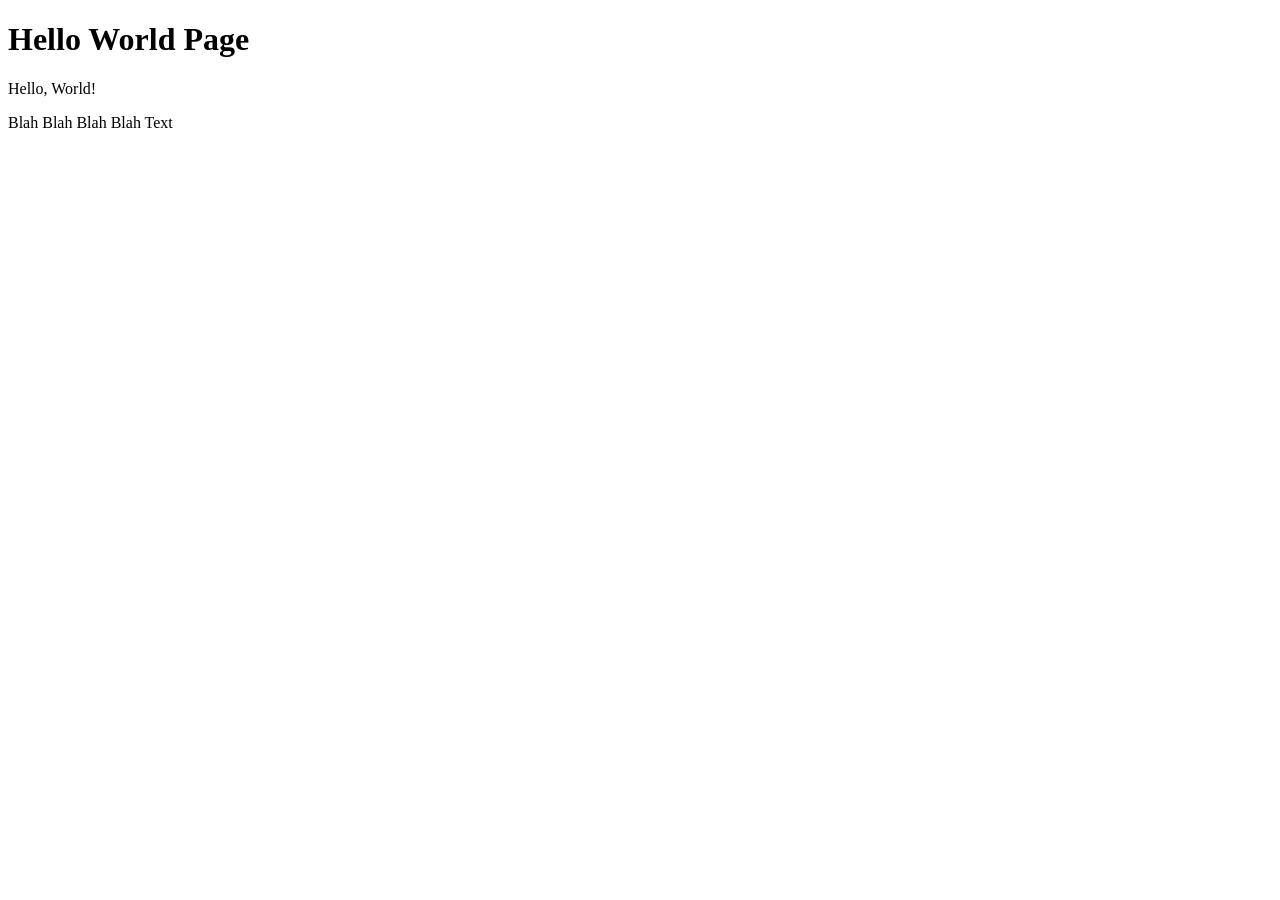
<file: hello/index.html>
<!DOCTYPE html>
<html>
    <head>
         <title>Hello, World!</title>
    </head>
    <body>
        <h1>Hello World Page</h1>
       <p>Hello, World!</p>

        <p>Blah Blah Blah Blah Text</p>
    </body>

</html>
</file>
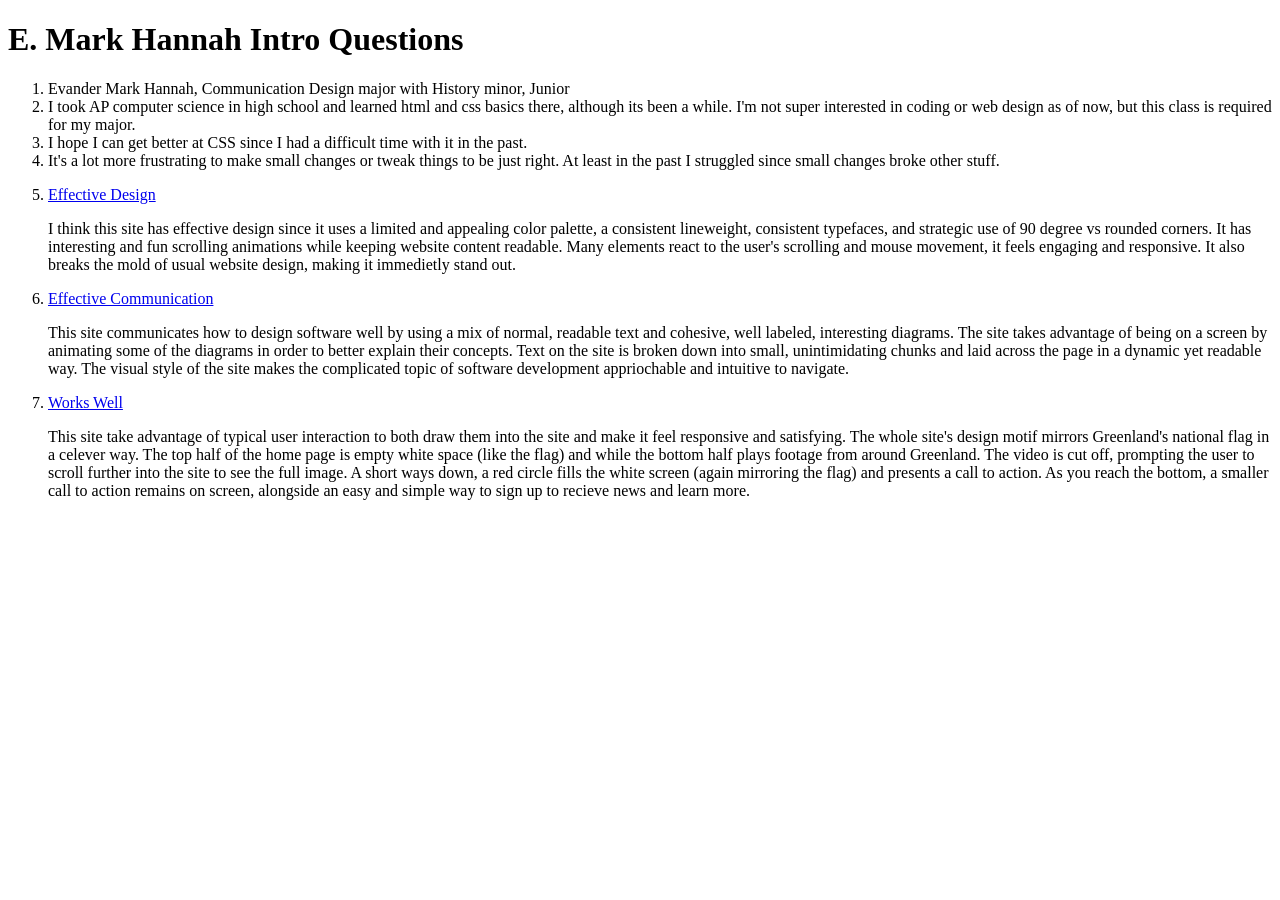
<file: intro-questions/index.html>
<!DOCTYPE html>
<html>

<title>Intro Questions</title>

<body>
   <p>
    <h1>E. Mark Hannah Intro Questions</h1>
</p>

<p>
    <ol>    
<li>Evander Mark Hannah, Communication Design major with History minor, Junior</li>
<li>I took AP computer science in high school and learned html and css basics there, although its been a while. I'm not super interested in coding or web design as of now, but this class is required for my major.</li>
<li>I hope I can get better at CSS since I had a difficult time with it in the past.</li>
<li>It's a lot more frustrating to make small changes or tweak things to be just right. At least in the past I struggled since small changes broke other stuff.</li>
<li>
    
   <p><a target="_blank" href="https://gt-mechanik.com/">Effective Design</a></p>
   <p>I think this site has effective design since it uses a limited and appealing color palette, a consistent lineweight, consistent typefaces, 
    and strategic use of 90 degree vs rounded corners. 
    It has interesting and fun scrolling animations while keeping website content readable.
    Many elements react to the user's scrolling and mouse movement, it feels engaging and responsive.
    It also breaks the mold of usual website design, making it immedietly stand out.     
</p>
</li>
<li>
<p><a target="_blank" href="https://www.makingsoftware.com/">Effective Communication</a></p>
   <p>
        This site communicates how to design software well by using a mix of normal, readable text and cohesive, well labeled, interesting diagrams.
        The site takes advantage of being on a screen by animating some of the diagrams in order to better explain their concepts. 
        Text on the site is broken down into small, unintimidating chunks and laid across the page in a dynamic yet readable way. 
        The visual style of the site makes the complicated topic of software development appriochable and intuitive to navigate. 

   </p>
</li>
<li>
<p><a target="_blank" href="https://supportgreenland.org/">Works Well</a></p>
   <p>
        This site take advantage of typical user interaction to both draw them into the site and make it feel responsive and satisfying. 
        The whole site's design motif mirrors Greenland's national flag in a celever way. 
        The top half of the home page is empty white space (like the flag) and while the bottom half plays footage from around Greenland.
        The video is cut off, prompting the user to scroll further into the site to see the full image.
        A short ways down, a red circle fills the white screen (again mirroring the flag) and presents a call to action. 
        As you reach the bottom, a smaller call to action remains on screen, alongside an easy and simple way to sign up to recieve news and learn more. 
   </p>


</li>

    </ol>
</p>

</body>



</html>
</file>
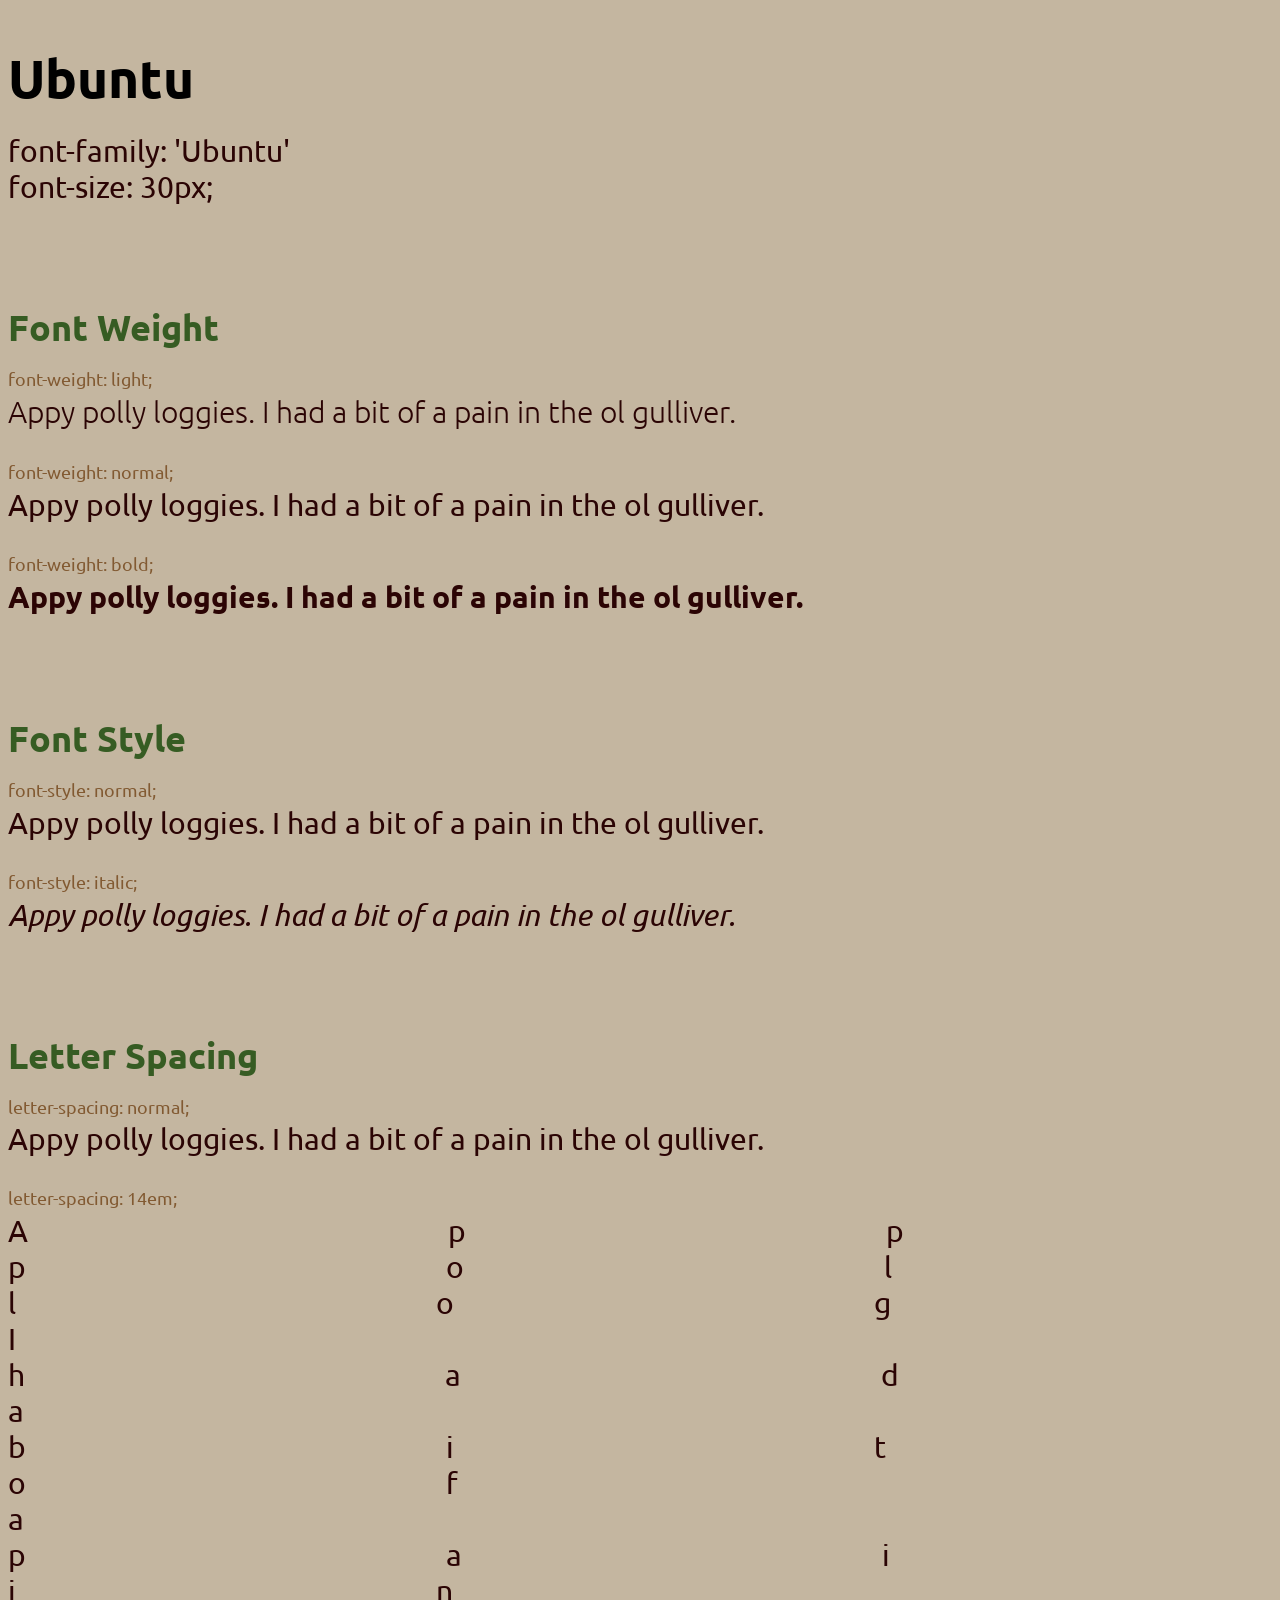
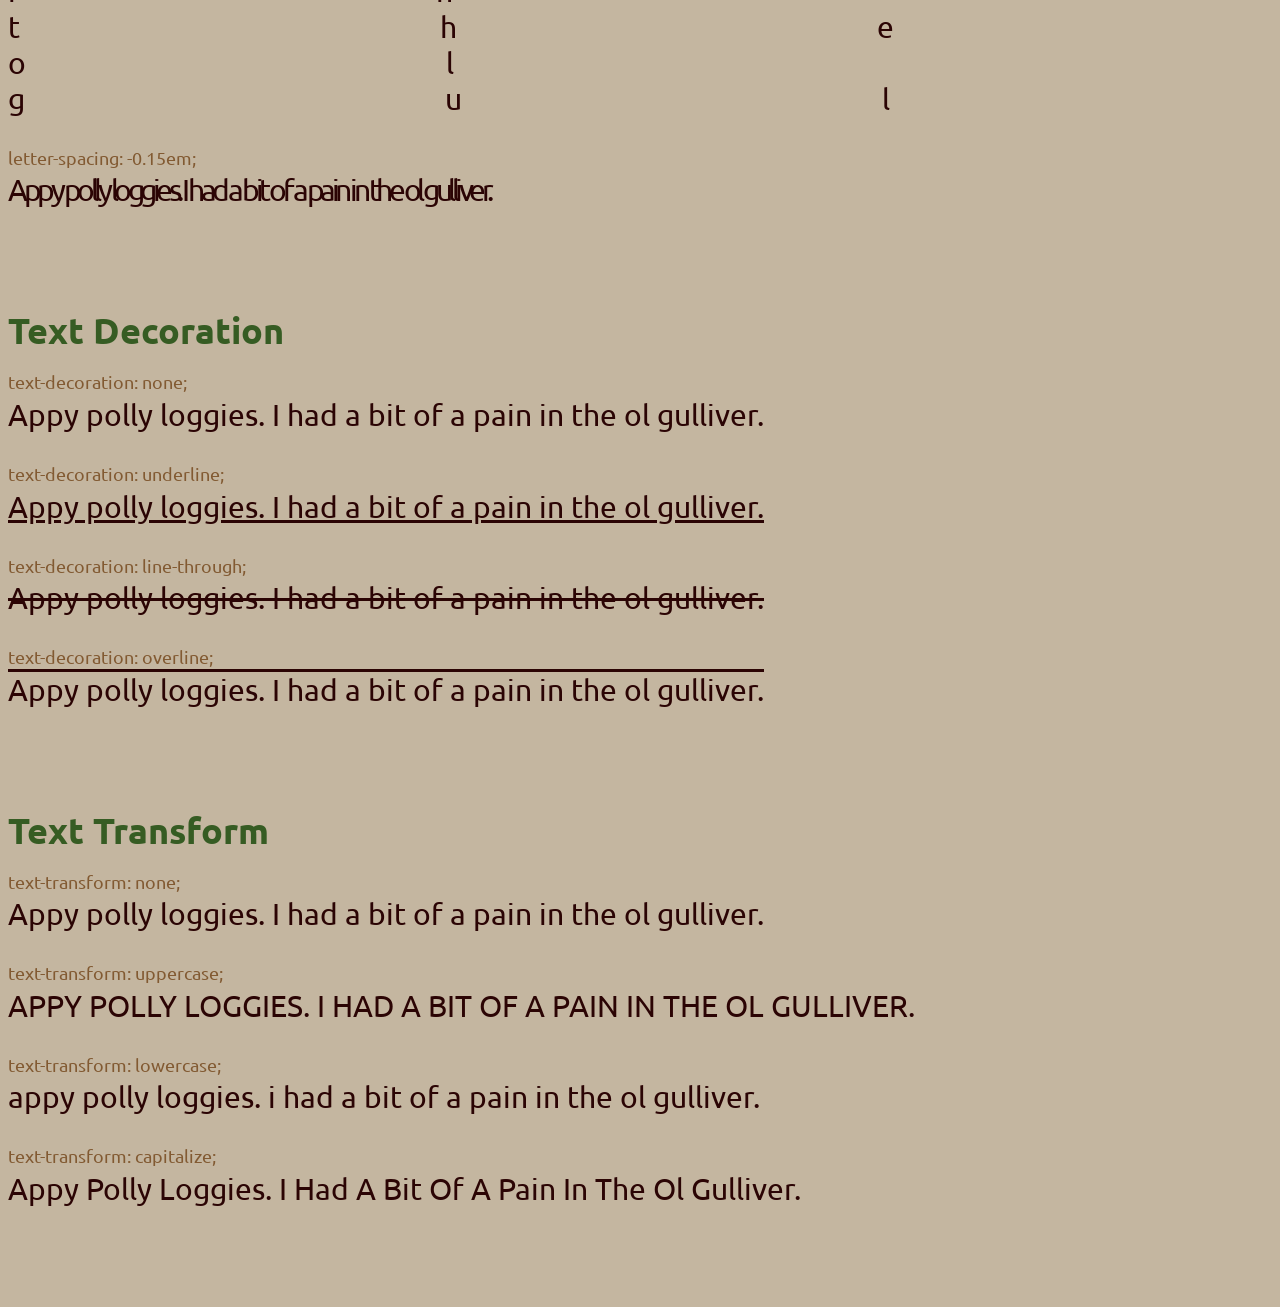
<file: type-styles/index.html>
<!DOCTYPE html>
<html>
    <head>
        <title>Font Styles Mark Hannah</title>
        <link rel="preconnect" href="https://fonts.googleapis.com">
<link rel="preconnect" href="https://fonts.gstatic.com" crossorigin>
<link href="https://fonts.googleapis.com/css2?family=Ubuntu:ital,wght@0,300;0,400;0,500;0,700;1,300;1,400;1,500;1,700&display=swap" rel="stylesheet">
        <link href="css/styles.css" rel="stylesheet">
    </head>
    <body>
        <section>
            <h1 class="styledFont">Ubuntu</h1>
            <p>
                font-family: 'Ubuntu'<br>font-size: 30px;
            </p>
        </section>
        <section class="FontWeight">
            <h2>Font Weight</h2>
                <h3>font-weight: light;</h3>
            <p class="styledFont Light">
                                            Appy polly loggies. I had a bit of a pain in the ol gulliver.</p>
            <h3>font-weight: normal;</h3>
            <p class="styledFont Normal">
                                            Appy polly loggies. I had a bit of a pain in the ol gulliver.</p>
            <h3>font-weight: bold;</h3>
            <p class="styledFont Bold">
                                            Appy polly loggies. I had a bit of a pain in the ol gulliver.</p>
        </section>
        <section class="FontStyle">
            <h2>Font Style</h2>
            <h3>font-style: normal;</h3>
            <p class="styledFont Normal">
                                            Appy polly loggies. I had a bit of a pain in the ol gulliver.</p>
            <h3>font-style: italic;</h3>
            <p class="styledFont Italic">
                                            Appy polly loggies. I had a bit of a pain in the ol gulliver.</p>
        </section>
        <section class="LetterSpacing">
            <h2>Letter Spacing</h2>
            <h3>letter-spacing: normal;</h3>
            <p class="styledFont Normal">
                                            Appy polly loggies. I had a bit of a pain in the ol gulliver.</p>
            <h3>letter-spacing: 14em;</h3>
            <p class="styledFont Wide">
                                            Appy polly loggies. I had a bit of a pain in the ol gulliver.</p>
            <h3>letter-spacing: -0.15em;</h3>
            <p class="styledFont Narrow">
                                            Appy polly loggies. I had a bit of a pain in the ol gulliver.</p>
        </section>
        <section class="TextDecoration">
            <h2>Text Decoration</h2>
            <h3>text-decoration: none;</h3>
            <p class="styledFont None">
                                            Appy polly loggies. I had a bit of a pain in the ol gulliver.</p>
            <h3>text-decoration: underline;</h3>
            <p class="styledFont Underline">
                                            Appy polly loggies. I had a bit of a pain in the ol gulliver.</p>
            <h3>text-decoration: line-through;</h3>
            <p class="styledFont LineThrough">
                                            Appy polly loggies. I had a bit of a pain in the ol gulliver.</p>
            <h3>text-decoration: overline;</h3>
            <p class="styledFont Overline">
                                            Appy polly loggies. I had a bit of a pain in the ol gulliver.</p>
        </section>
        <section class="TextTransform">
            <h2>Text Transform</h2>
            <h3>text-transform: none;</h3>
            <p class="styledFont None">
                                            Appy polly loggies. I had a bit of a pain in the ol gulliver.</p>
            <h3>text-transform: uppercase;</h3>
            <p class="styledFont Uppercase">
                                            Appy polly loggies. I had a bit of a pain in the ol gulliver.</p>
            <h3>text-transform: lowercase;</h3>
            <p class="styledFont Lowercase">
                                            Appy polly loggies. I had a bit of a pain in the ol gulliver.</p>
            <h3>text-transform: capitalize;</h3>
            <p class="styledFont Capitalize">
                                            Appy polly loggies. I had a bit of a pain in the ol gulliver.</p>
        </section>
    </body>
</html>
</file>
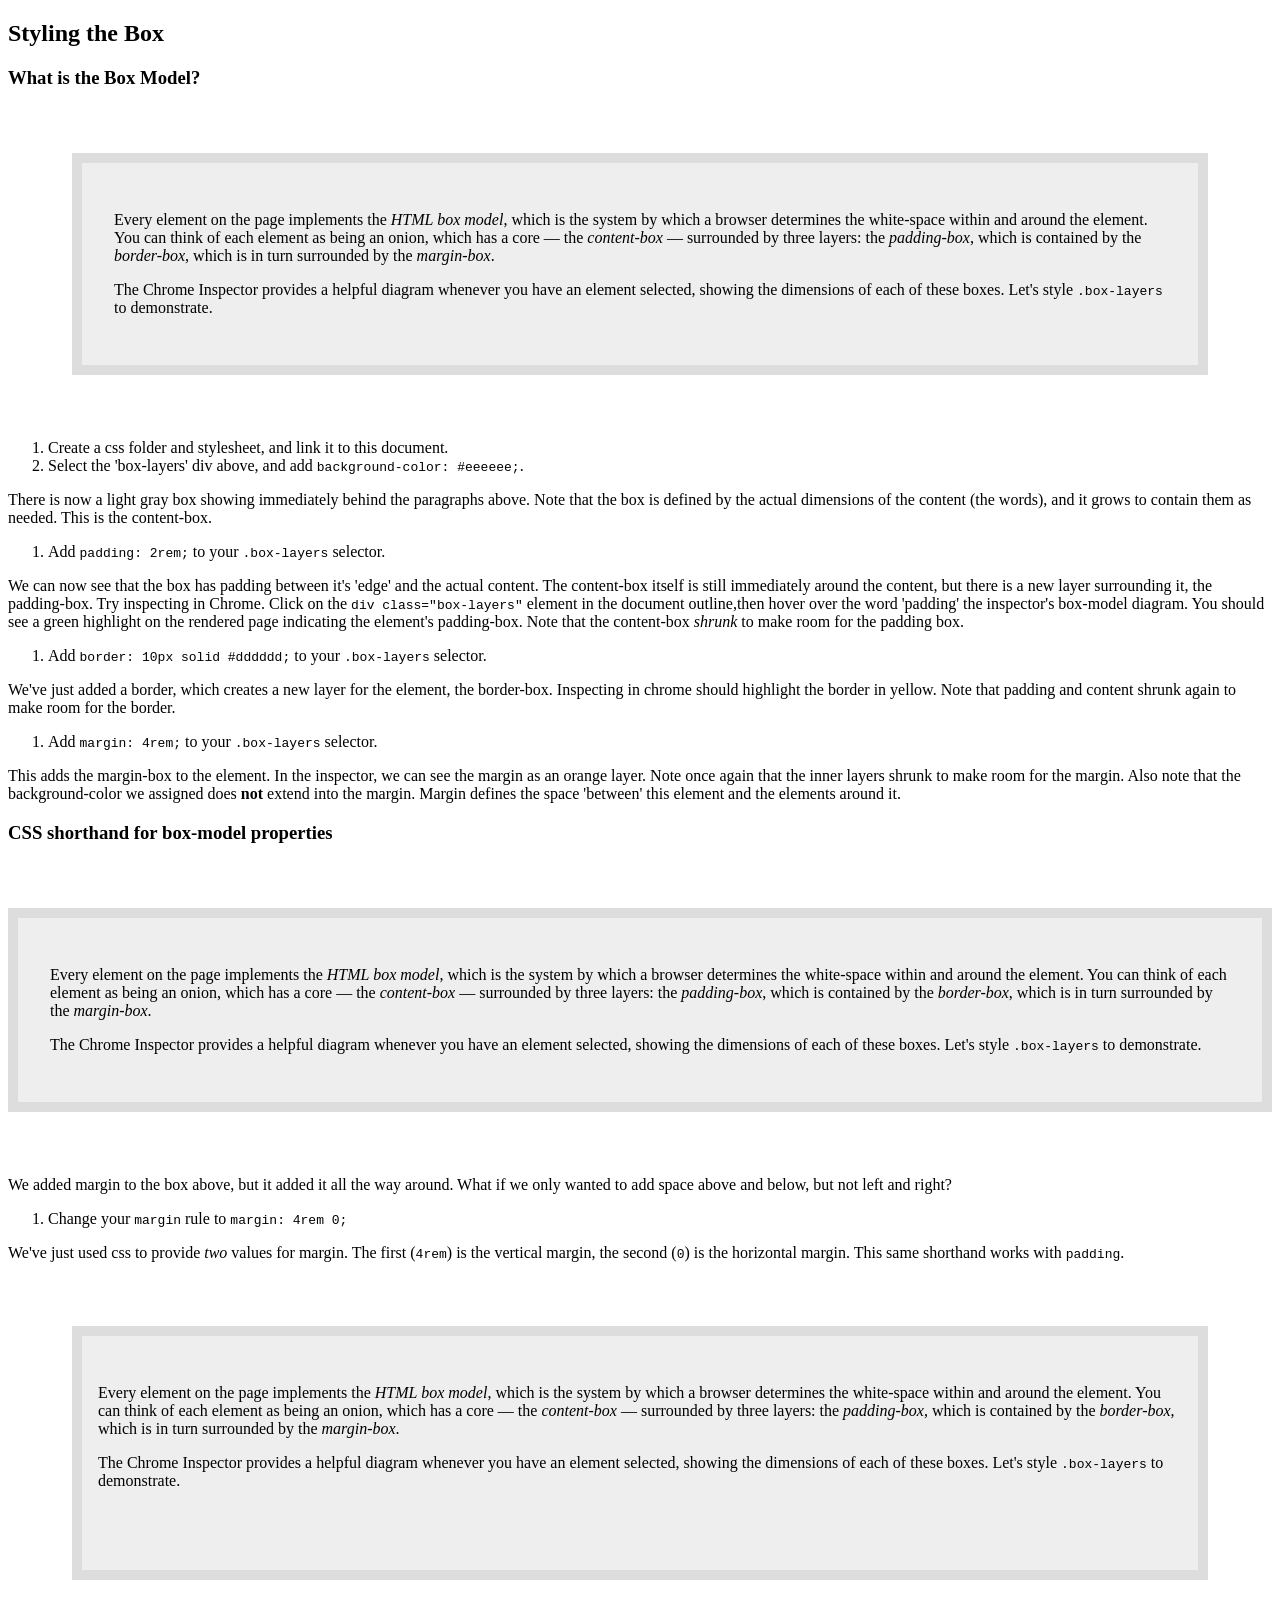
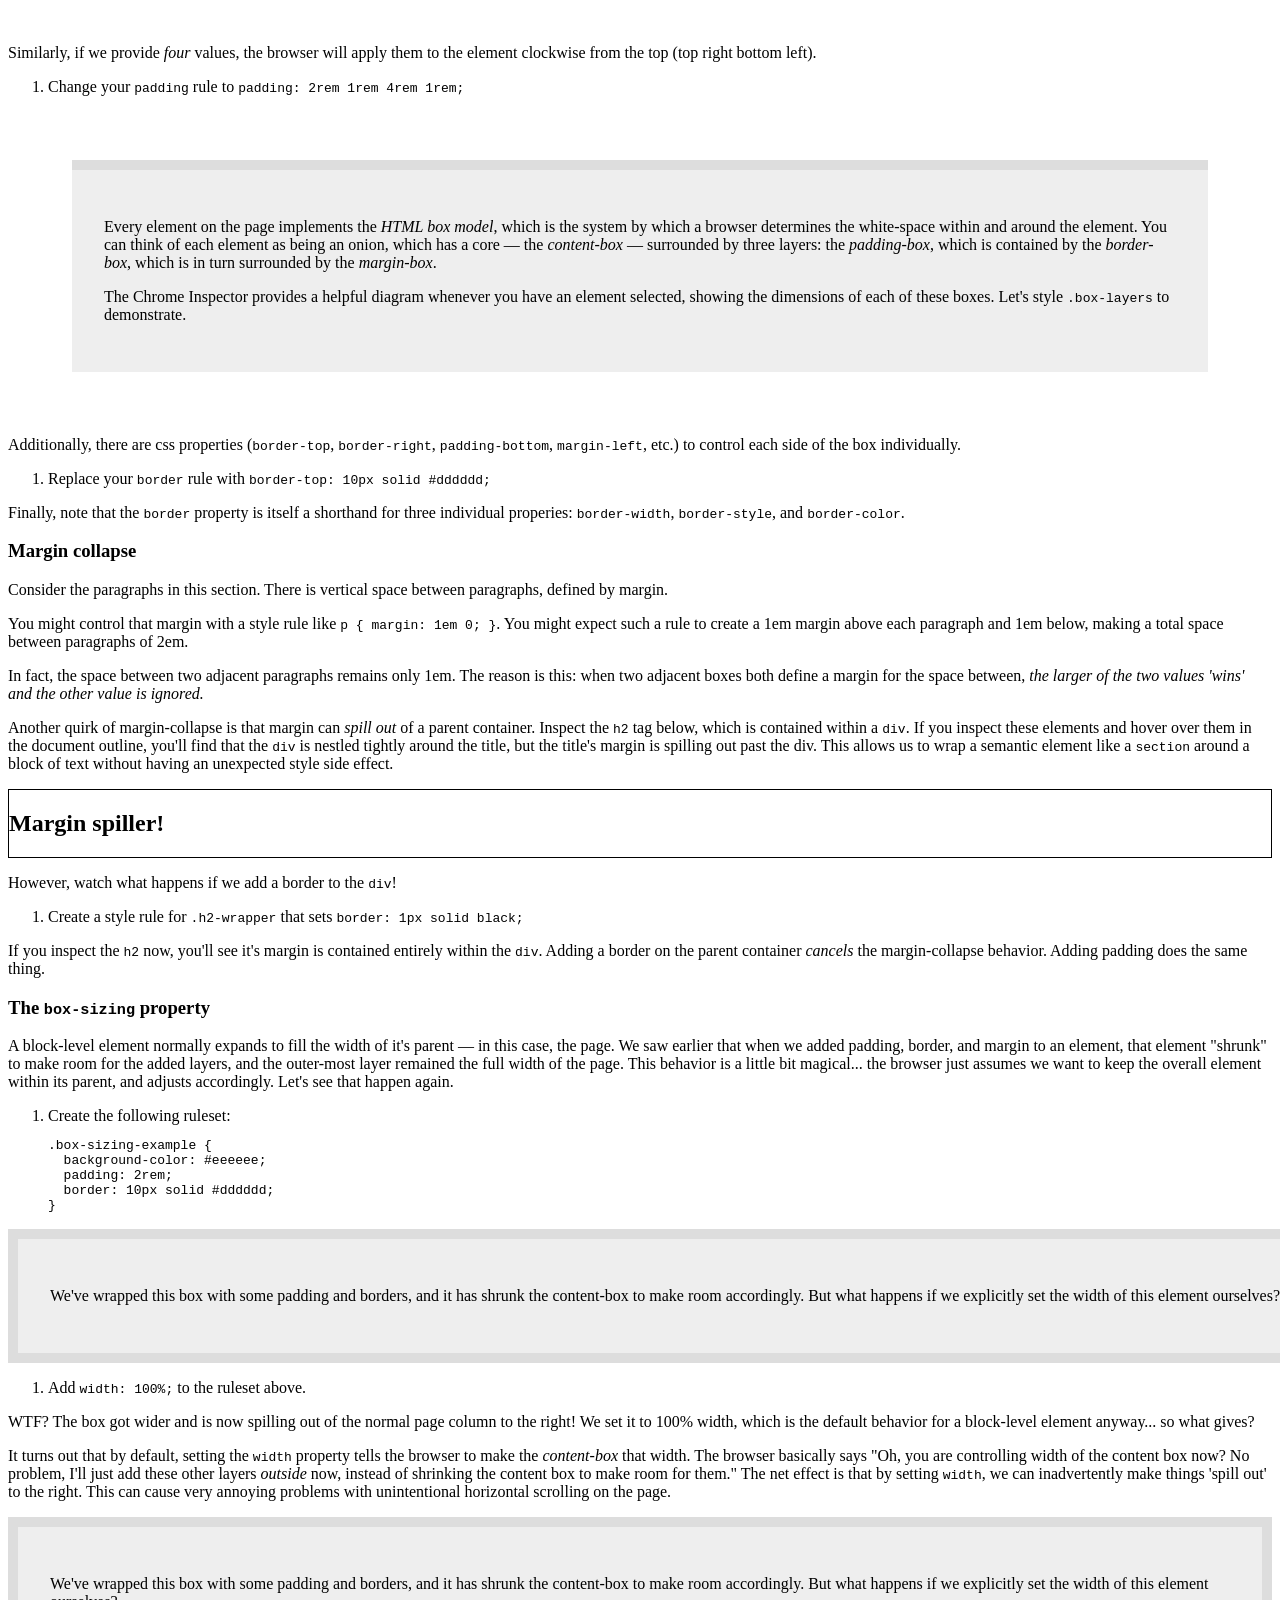
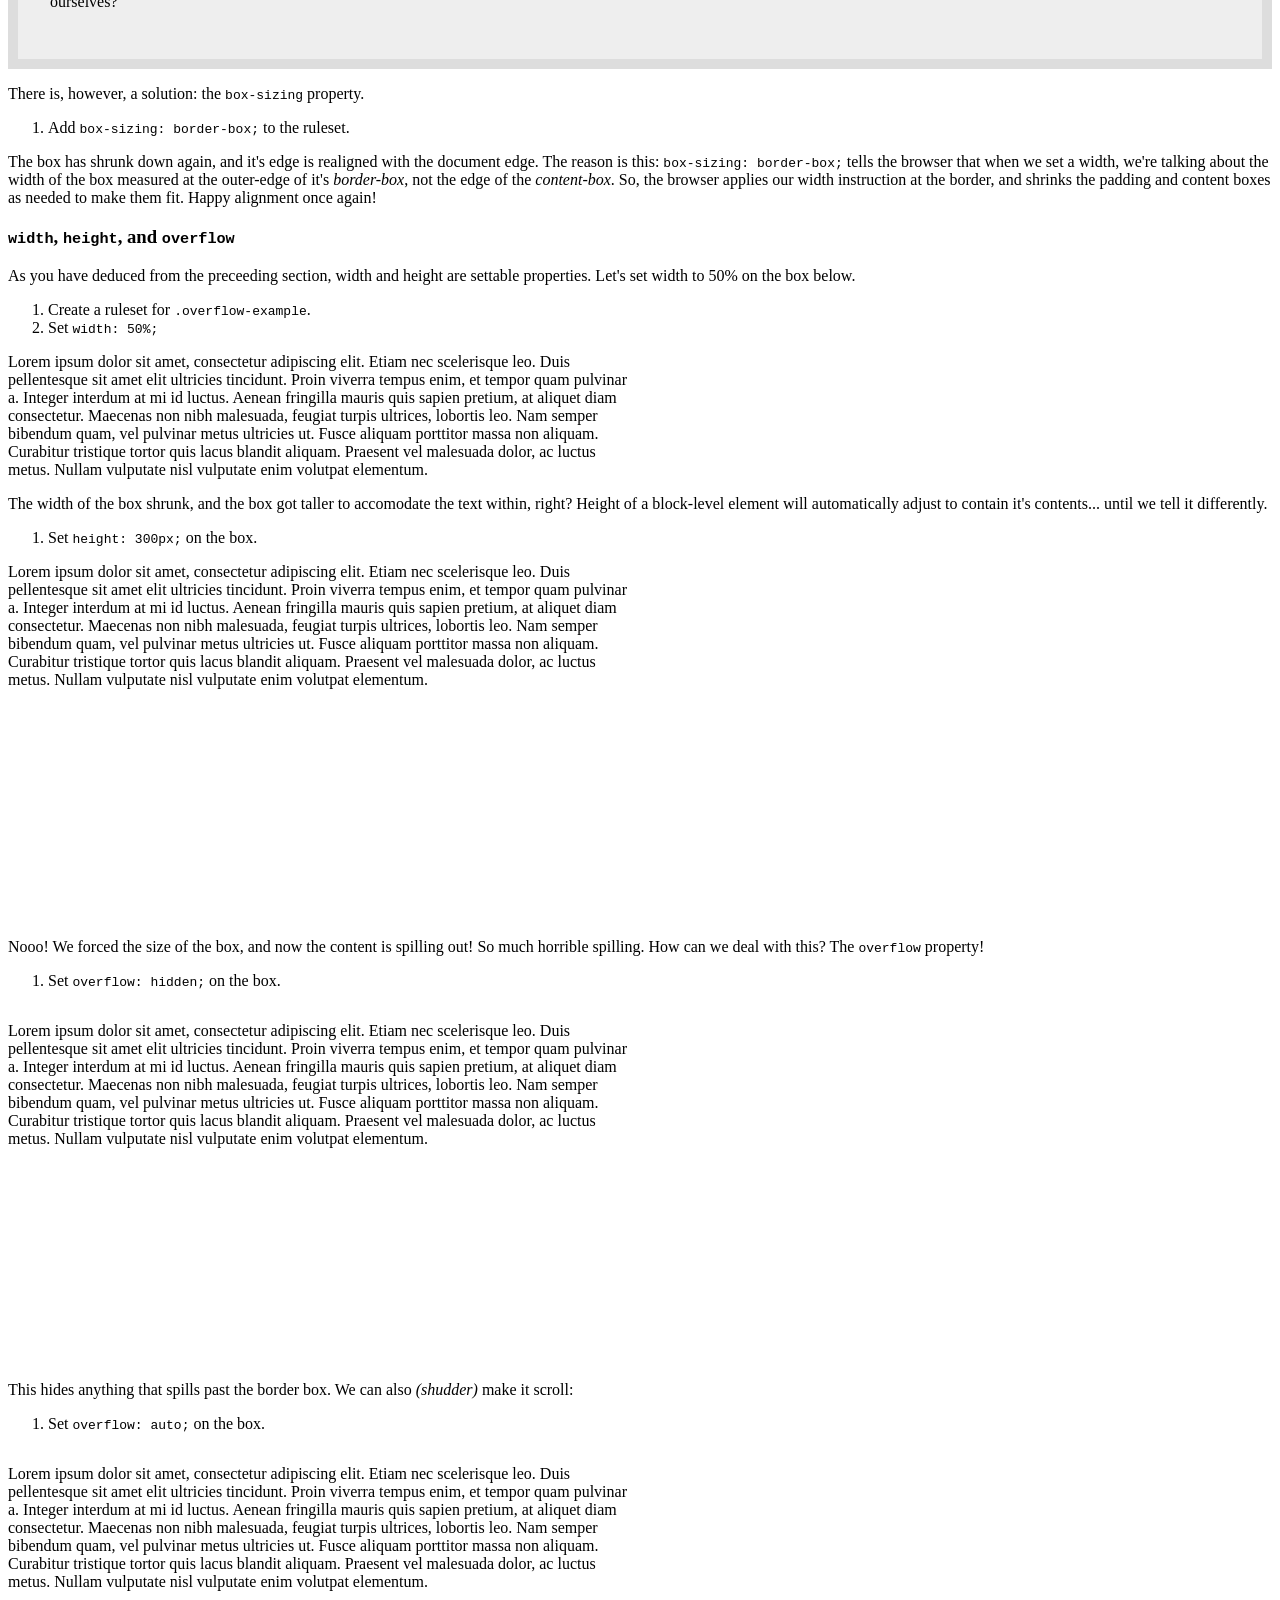
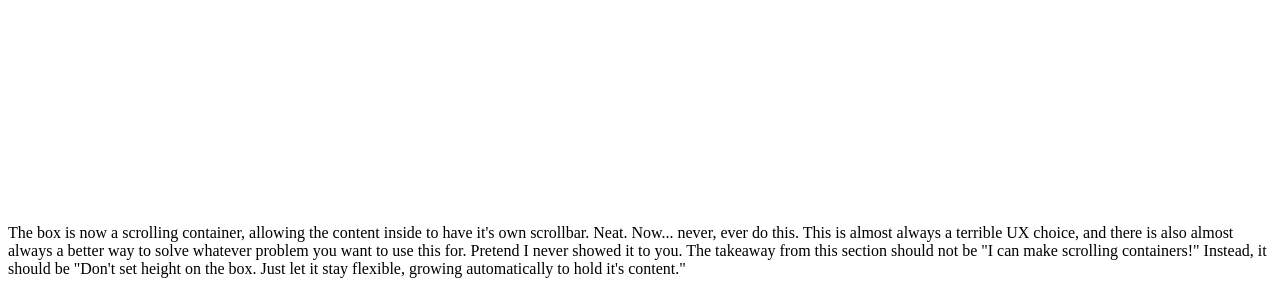
<file: excercises/box-model/index.html>
<!DOCTYPE html>
<html lang="en">
  <head>
    <meta charset="UTF-8">
    <title>The HTML Box Model</title>
      <link rel="stylesheet" href="css/styles.css">
    <link rel="stylesheet" href="https://wudesign.me/resources/basic-layout/css/styles.css">
  
  </head>
  <body>

    <article>

      <h1>Styling the Box</h1>

      <section>

        <h1>What is the Box Model?</h1>

        <div class="box-layers">

          <p>Every element on the page implements the <dfn>HTML box model</dfn>, which is the system by which a browser determines the white-space within and around the element. You can think of each element as being an onion, which has a core &mdash; the <dfn>content-box</dfn> &mdash; surrounded by three layers: the <dfn>padding-box</dfn>, which is contained by the <dfn>border-box</dfn>, which is in turn surrounded by the <dfn>margin-box</dfn>.</p>

          <p>The Chrome Inspector provides a helpful diagram whenever you have an element selected, showing the dimensions of each of these boxes. Let's style <code>.box-layers</code> to demonstrate.</p>

        </div>

        <ol class="instructions">
          <li>Create a css folder and stylesheet, and link it to this document.</li>
          <li>Select the 'box-layers' div above, and add <code>background-color: #eeeeee;</code>.</li>
        </ol>

        <p>There is now a light gray box showing immediately behind the paragraphs above. Note that the box is defined by the actual dimensions of the content (the words), and it grows to contain them as needed. This is the content-box.</p>

        <ol class="instructions">
          <li>Add <code>padding: 2rem;</code> to your <code>.box-layers</code> selector.</li>
        </ol>

        <p>We can now see that the box has padding between it's 'edge' and the actual content. The content-box itself is still immediately around the content, but there is a new layer surrounding it, the padding-box. Try inspecting in Chrome. Click on the <code class="tag">div class="box-layers"</code> element in the document outline,then hover over the word 'padding' the inspector's box-model diagram. You should see a green highlight on the rendered page indicating the element's padding-box. Note that the content-box <em>shrunk</em> to make room for the padding box.</p>

        <ol class="instructions">
          <li>Add <code>border: 10px solid #dddddd;</code> to your <code>.box-layers</code> selector.</li>
        </ol>

        <p>We've just added a border, which creates a new layer for the element, the border-box. Inspecting in chrome should highlight the border in yellow. Note that padding and content shrunk again to make room for the border.</p>

        <ol class="instructions">
          <li>Add <code>margin: 4rem;</code> to your <code>.box-layers</code> selector.</li>
        </ol>

        <p>This adds the margin-box to the element. In the inspector, we can see the margin as an orange layer. Note once again that the inner layers shrunk to make room for the margin. Also note that the background-color we assigned does <strong>not</strong> extend into the margin. Margin defines the space 'between' this element and the elements around it.</p>

      </section>

      <section>
  <h1>CSS shorthand for box-model properties</h1>
         <div class="box-layers two">

          <p>Every element on the page implements the <dfn>HTML box model</dfn>, which is the system by which a browser determines the white-space within and around the element. You can think of each element as being an onion, which has a core &mdash; the <dfn>content-box</dfn> &mdash; surrounded by three layers: the <dfn>padding-box</dfn>, which is contained by the <dfn>border-box</dfn>, which is in turn surrounded by the <dfn>margin-box</dfn>.</p>

          <p>The Chrome Inspector provides a helpful diagram whenever you have an element selected, showing the dimensions of each of these boxes. Let's style <code>.box-layers</code> to demonstrate.</p>

        </div>

      

        <p>We added margin to the box above, but it added it all the way around. What if we only wanted to add space above and below, but not left and right?</p>

        <ol class="instructions">
          <li>Change your <code>margin</code> rule to <code>margin: 4rem 0;</code></li>
        </ol>

        <p>We've just used css to provide <em>two</em> values for margin. The first (<code>4rem</code>) is the vertical margin, the second (<code>0</code>) is the horizontal margin. This same shorthand works with <code>padding</code>.</p>

     <div class="box-layers three">

          <p>Every element on the page implements the <dfn>HTML box model</dfn>, which is the system by which a browser determines the white-space within and around the element. You can think of each element as being an onion, which has a core &mdash; the <dfn>content-box</dfn> &mdash; surrounded by three layers: the <dfn>padding-box</dfn>, which is contained by the <dfn>border-box</dfn>, which is in turn surrounded by the <dfn>margin-box</dfn>.</p>

          <p>The Chrome Inspector provides a helpful diagram whenever you have an element selected, showing the dimensions of each of these boxes. Let's style <code>.box-layers</code> to demonstrate.</p>

        </div>
        

        <p>Similarly, if we provide <em>four</em> values, the browser will apply them to the element clockwise from the top (top right bottom left).</p>

        <ol class="instructions">
          <li>Change your <code>padding</code> rule to <code>padding: 2rem 1rem 4rem 1rem;</code></li>
        </ol>

     <div class="box-layers four">

          <p>Every element on the page implements the <dfn>HTML box model</dfn>, which is the system by which a browser determines the white-space within and around the element. You can think of each element as being an onion, which has a core &mdash; the <dfn>content-box</dfn> &mdash; surrounded by three layers: the <dfn>padding-box</dfn>, which is contained by the <dfn>border-box</dfn>, which is in turn surrounded by the <dfn>margin-box</dfn>.</p>

          <p>The Chrome Inspector provides a helpful diagram whenever you have an element selected, showing the dimensions of each of these boxes. Let's style <code>.box-layers</code> to demonstrate.</p>

        </div>

        <p>Additionally, there are css properties (<code>border-top</code>, <code>border-right</code>, <code>padding-bottom</code>, <code>margin-left</code>, etc.) to control each side of the box individually.</p>

        <ol class="instructions">
          <li>Replace your <code>border</code> rule with <code>border-top: 10px solid #dddddd;</code></li>
        </ol>

        <p>Finally, note that the <code>border</code> property is itself a shorthand for three individual properies: <code>border-width</code>, <code>border-style</code>, and <code>border-color</code>.</p>

      </section>

      <section>

        <h1>Margin collapse</h1>

        <p>Consider the paragraphs in this section. There is vertical space between paragraphs, defined by margin. </p>

        <p>You might control that margin with a style rule like <code>p { margin: 1em 0; }</code>. You might expect such a rule to create a 1em margin above each paragraph and 1em below, making a total space between paragraphs of 2em.</p>

        <p>In fact, the space between two adjacent paragraphs remains only 1em. The reason is this: when two adjacent boxes both define a margin for the space between, <em>the larger of the two values 'wins' and the other value is ignored.</em></p>

        <p>Another quirk of margin-collapse is that margin can <em>spill out</em> of a parent container. Inspect the <code class="tag">h2</code> tag below, which is contained within a <code class="tag">div</code>. If you inspect these elements and hover over them in the document outline, you'll find that the <code class="tag">div</code> is nestled tightly around the title, but the title's margin is spilling out past the div. This allows us to wrap a semantic element like a <code>section</code> around a block of text without having an unexpected style side effect.</p>

        <div class="h2-wrapper">
          <h2>Margin spiller!</h2>
        </div>

        <p>However, watch what happens if we add a border to the <code class="tag">div</code>!</p>

        <ol class="instructions">
          <li>Create a style rule for <code>.h2-wrapper</code> that sets <code>border: 1px solid black;</code></li>
        </ol>

        <p>If you inspect the <code class="tag">h2</code> now, you'll see it's margin is contained entirely within the <code class="tag">div</code>. Adding a border on the parent container <em>cancels</em> the margin-collapse behavior. Adding padding does the same thing.</p>

      </section>

      <section>

        <h1>The <code>box-sizing</code> property</h1>

        <p>A block-level element normally expands to fill the width of it's parent &mdash; in this case, the page. We saw earlier that when we added padding, border, and margin to an element, that element "shrunk" to make room for the added layers, and the outer-most layer remained the full width of the page. This behavior is a little bit magical... the browser just assumes we want to keep the overall element within its parent, and adjusts accordingly. Let's see that happen again.</p>

        <ol class="instructions">
          <li>Create the following ruleset:
<pre><code>.box-sizing-example {
  background-color: #eeeeee;
  padding: 2rem;
  border: 10px solid #dddddd;
}</code></pre>
          </li>
        </ol>

        <div class="box-sizing-example">
          <p>We've wrapped this box with some padding and borders, and it has shrunk the content-box to make room accordingly. But what happens if we explicitly set the width of this element ourselves?</p>
        </div>

        <ol class="instructions">
          <li>Add <code>width: 100%;</code> to the ruleset above.</li>
        </ol>

        <p>WTF? The box got wider and is now spilling out of the normal page column to the right! We set it to 100% width, which is the default behavior for a block-level element anyway... so what gives?</p>

        <p>It turns out that by default, setting the <code>width</code> property tells the browser to make the <em>content-box</em> that width. The browser basically says "Oh, you are controlling width of the content box now? No problem, I'll just add these other layers <em>outside</em> now, instead of shrinking the content box to make room for them." The net effect is that by setting <code>width</code>, we can inadvertently make things 'spill out' to the right. This can cause very annoying problems with unintentional horizontal scrolling on the page.</p>

    <div class="box-sizing-example bsetwo">
          <p>We've wrapped this box with some padding and borders, and it has shrunk the content-box to make room accordingly. But what happens if we explicitly set the width of this element ourselves?</p>
        </div>

        <p>There is, however, a solution: the <code>box-sizing</code> property.</p>

        <ol class="instructions">
          <li>Add <code>box-sizing: border-box;</code> to the ruleset.</li>
        </ol>

        <p>The box has shrunk down again, and it's edge is realigned with the document edge. The reason is this: <code>box-sizing: border-box;</code> tells the browser that when we set a width, we're talking about the width of the box measured at the outer-edge of it's <em>border-box</em>, not the edge of the <em>content-box</em>. So, the browser applies our width instruction at the border, and shrinks the padding and content boxes as needed to make them fit. Happy alignment once again!</p>

      </section>

      <section>

        <h1><code>width</code>, <code>height</code>, and <code>overflow</code></h1>

        <p>As you have deduced from the preceeding section, width and height are settable properties. Let's set width to 50% on the box below.</p>

        <ol class="instructions">
          <li>Create a ruleset for <code>.overflow-example</code>.</li>
          <li>Set <code>width: 50%;</code></li>
        </ol>

        <div class="overflow-example">
          <p>Lorem ipsum dolor sit amet, consectetur adipiscing elit. Etiam nec scelerisque leo. Duis pellentesque sit amet elit ultricies tincidunt. Proin viverra tempus enim, et tempor quam pulvinar a. Integer interdum at mi id luctus. Aenean fringilla mauris quis sapien pretium, at aliquet diam consectetur. Maecenas non nibh malesuada, feugiat turpis ultrices, lobortis leo. Nam semper bibendum quam, vel pulvinar metus ultricies ut. Fusce aliquam porttitor massa non aliquam. Curabitur tristique tortor quis lacus blandit aliquam. Praesent vel malesuada dolor, ac luctus metus. Nullam vulputate nisl vulputate enim volutpat elementum.</p>
        </div>

        <p>The width of the box shrunk, and the box got taller to accomodate the text within, right? Height of a block-level element will automatically adjust to contain it's contents... until we tell it differently.</p>

        <ol class="instructions">
          <li>Set <code>height: 300px;</code> on the box.</li>
        </ol>

          <div class="overflow-example oetwo">
          <p>Lorem ipsum dolor sit amet, consectetur adipiscing elit. Etiam nec scelerisque leo. Duis pellentesque sit amet elit ultricies tincidunt. Proin viverra tempus enim, et tempor quam pulvinar a. Integer interdum at mi id luctus. Aenean fringilla mauris quis sapien pretium, at aliquet diam consectetur. Maecenas non nibh malesuada, feugiat turpis ultrices, lobortis leo. Nam semper bibendum quam, vel pulvinar metus ultricies ut. Fusce aliquam porttitor massa non aliquam. Curabitur tristique tortor quis lacus blandit aliquam. Praesent vel malesuada dolor, ac luctus metus. Nullam vulputate nisl vulputate enim volutpat elementum.</p>
        </div>

        <p>Nooo! We forced the size of the box, and now the content is spilling out! So much horrible spilling. How can we deal with this? The <code>overflow</code> property!</p>

        <ol class="instructions">
          <li>Set <code>overflow: hidden;</code> on the box.</li>
        </ol>

            <div class="overflow-example oetwo oethree">
          <p>Lorem ipsum dolor sit amet, consectetur adipiscing elit. Etiam nec scelerisque leo. Duis pellentesque sit amet elit ultricies tincidunt. Proin viverra tempus enim, et tempor quam pulvinar a. Integer interdum at mi id luctus. Aenean fringilla mauris quis sapien pretium, at aliquet diam consectetur. Maecenas non nibh malesuada, feugiat turpis ultrices, lobortis leo. Nam semper bibendum quam, vel pulvinar metus ultricies ut. Fusce aliquam porttitor massa non aliquam. Curabitur tristique tortor quis lacus blandit aliquam. Praesent vel malesuada dolor, ac luctus metus. Nullam vulputate nisl vulputate enim volutpat elementum.</p>
        </div>

        <p>This hides anything that spills past the border box. We can also <em>(shudder)</em> make it scroll:</p>

        <ol class="instructions">
          <li>Set <code>overflow: auto;</code> on the box.</li>
        </ol>

            <div class="overflow-example oetwo oefour">
          <p>Lorem ipsum dolor sit amet, consectetur adipiscing elit. Etiam nec scelerisque leo. Duis pellentesque sit amet elit ultricies tincidunt. Proin viverra tempus enim, et tempor quam pulvinar a. Integer interdum at mi id luctus. Aenean fringilla mauris quis sapien pretium, at aliquet diam consectetur. Maecenas non nibh malesuada, feugiat turpis ultrices, lobortis leo. Nam semper bibendum quam, vel pulvinar metus ultricies ut. Fusce aliquam porttitor massa non aliquam. Curabitur tristique tortor quis lacus blandit aliquam. Praesent vel malesuada dolor, ac luctus metus. Nullam vulputate nisl vulputate enim volutpat elementum.</p>
        </div>

        <p>The box is now a scrolling container, allowing the content inside to have it's own scrollbar. Neat. Now... never, ever do this. This is almost always a terrible UX choice, and there is also almost always a better way to solve whatever problem you want to use this for. Pretend I never showed it to you. The takeaway from this section should not be "I can make scrolling containers!" Instead, it should be "Don't set height on the box. Just let it stay flexible, growing automatically to hold it's content."</p>
        
      </section>

    </article>
      
  </body>
</html>
</file>
<file: type-styles/css/styles.css>
html {
                font-size: 30px;
            }

            body {
                font-family: 'Ubuntu', sans-serif;
                background-color: rgb(196, 182, 160);
            }

            section {
                margin-bottom: 100px;
            }

            h1 {
                font-size: 1.75rem;
                margin-bottom: .4em;
            }

            h2 {
                font-size: 1.2rem;
                margin-bottom: .4em;
                color: #365c23;
            }

            h3 {
                font-size: .6rem;
                margin-bottom: .2em;
                color: #825a32;
                font-weight: 400;
            }

            p {
                margin-top: 0;
                color:#2b0404;
                
            }

            .styledFont {
                font-family: 'Ubuntu', sans-serif;
            }


            section.FontWeight p.Light {
                font-weight: 300;
            }

            section.FontWeight p.Normal {
                font-weight: normal;
            }

            section.FontWeight p.Bold {
                font-weight: bold;
            }

            section.FontStyle p.Normal {
                font-style: normal;
            }

            section.FontStyle p.Italic {
                font-style: italic;
            }

            section.LetterSpacing p.Normal {
                letter-spacing: normal;
            }

            section.LetterSpacing p.Wide {
                letter-spacing: 14em;
            }

            section.LetterSpacing p.Narrow {
                letter-spacing: -0.15em;
            }

            section.TextDecoration p.None {
                text-decoration: none;
            }

            section.TextDecoration p.Underline {
                text-decoration: underline;
            }

            section.TextDecoration p.LineThrough {
                text-decoration: line-through;
            }

            section.TextDecoration p.Overline {
                text-decoration: overline;
            }

            section.TextTransform p.None {
                text-transform: none;
            }

            section.TextTransform p.Uppercase {
                text-transform: uppercase;
            }

            section.TextTransform p.Lowercase {
                text-transform: lowercase;
            }

            section.TextTransform p.Capitalize {
                text-transform: capitalize;
            }
</file>
<file: excercises/box-model/css/styles.css>
.box-layers {
    background-color: #eeeeee;
    padding: 2rem;
    border: 10px solid #dddddd;
     margin: 4rem;
}

.two {
    margin: 4rem 0;
}

.three {
    padding: 2rem 1rem 4rem 1rem;
}

.four {
border: none;
    border-top: 10px solid #dddddd;
}

.h2-wrapper{
    border: 1px solid black;
}

.box-sizing-example {
  background-color: #eeeeee;
  padding: 2rem;
  border: 10px solid #dddddd;
   width: 100%;
}

.bsetwo {
    box-sizing: border-box;
}

.overflow-example {
    width: 50%;
}

.oetwo {
     height: 300px;
     margin-bottom:75px
}

.oethree {
    overflow: hidden;
}

.oefour {
    overflow: auto;
}
</file>
